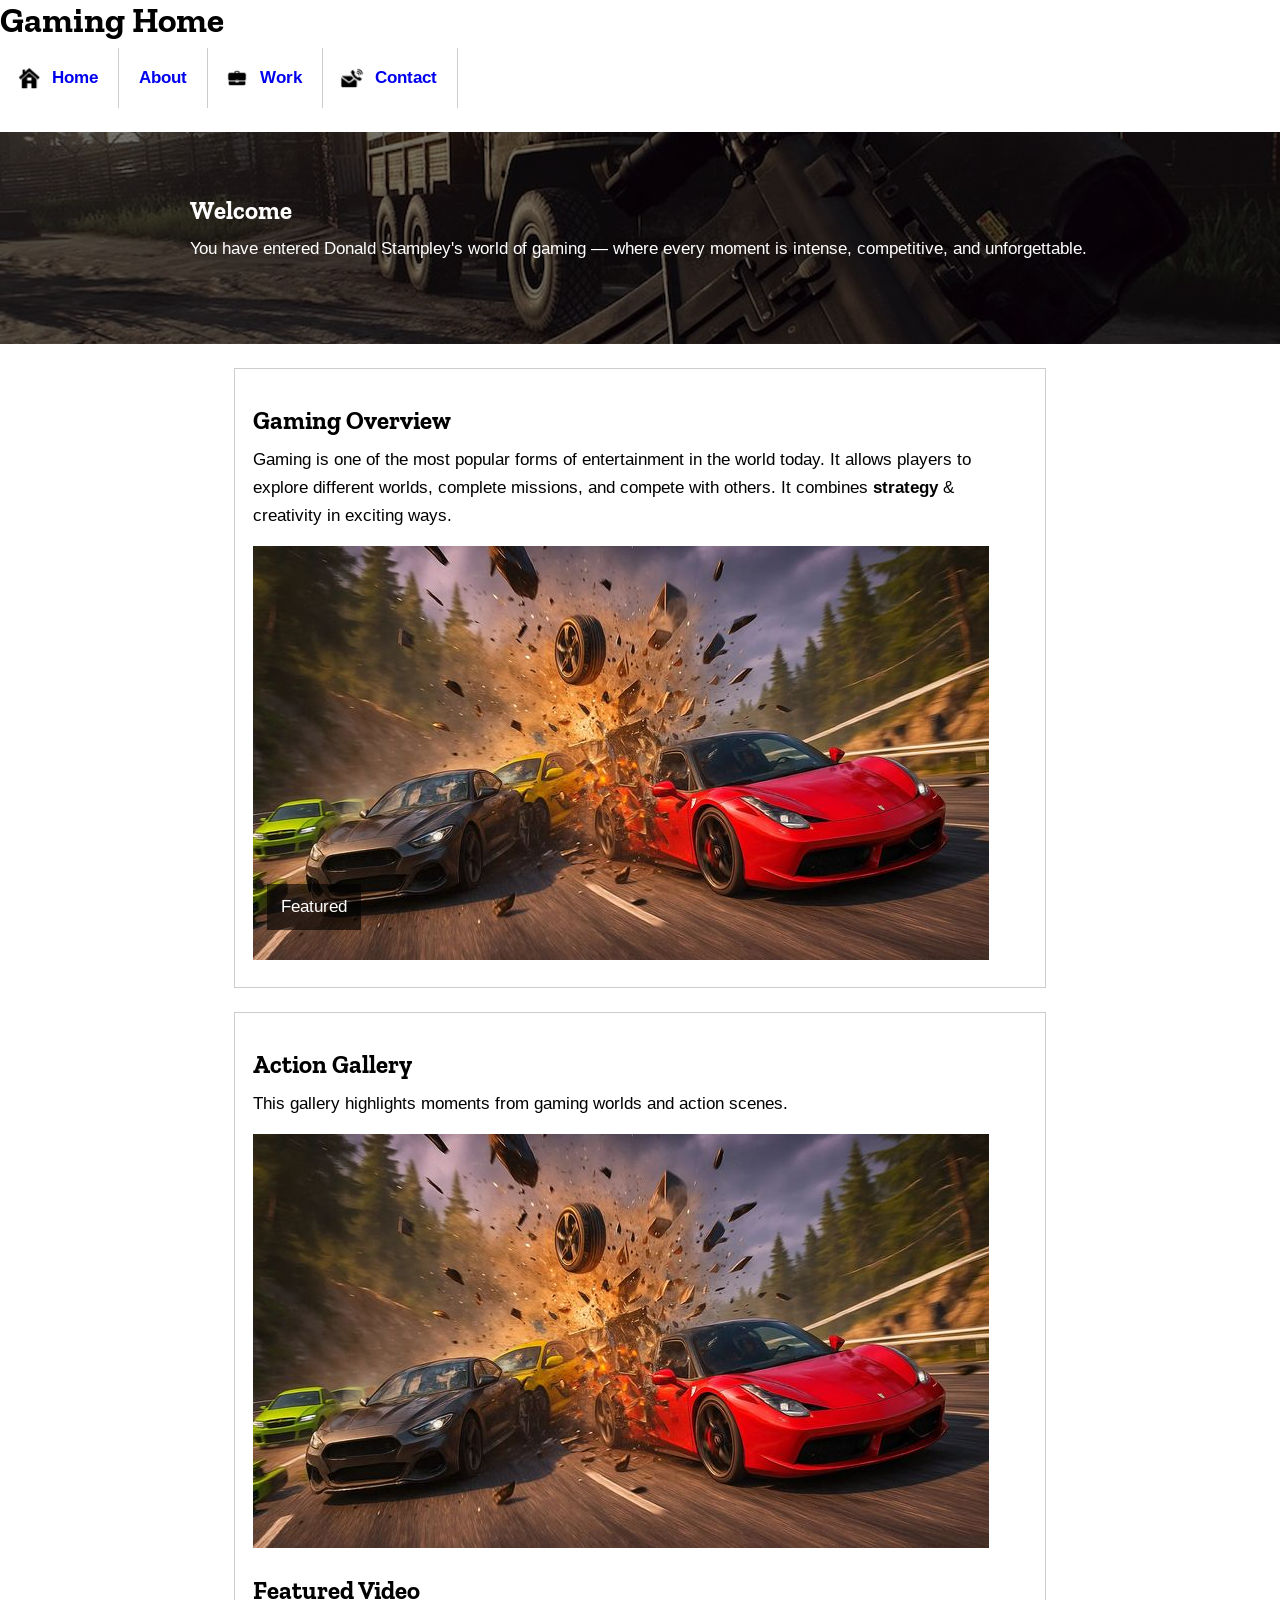
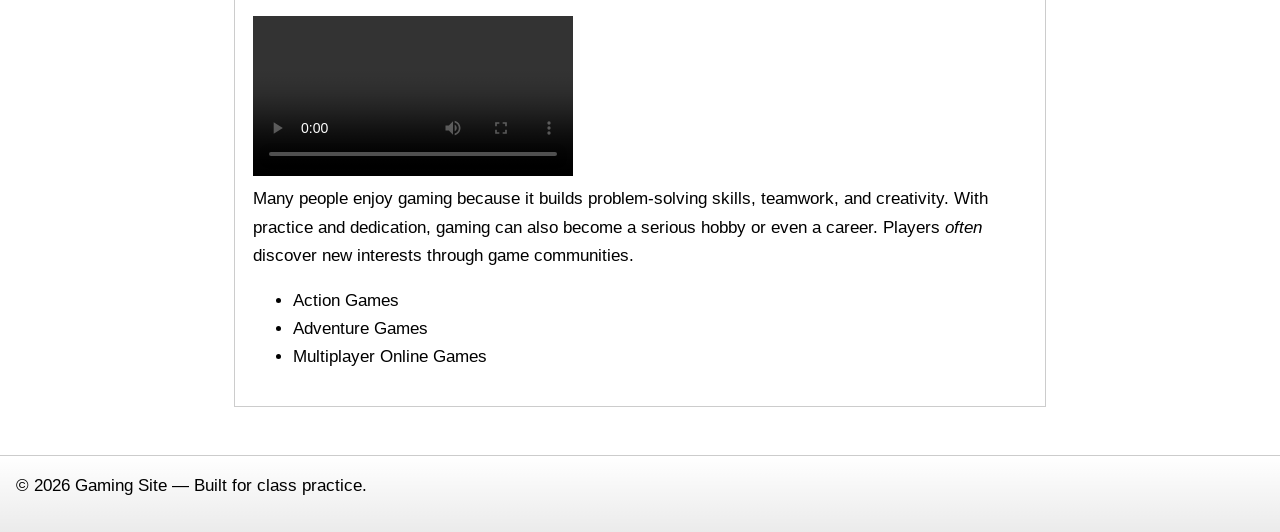
<file: index.html>
<!DOCTYPE html>
<html lang="en">
<head>
    <meta charset="UTF-8">
    <meta name="viewport" content="width=device-width, initial-scale=1.0">
    <title>My Gaming Website</title>
    <link rel="preconnect" href="https://fonts.googleapis.com">
    <link rel="preconnect" href="https://fonts.gstatic.com" crossorigin>
    <link href="https://fonts.googleapis.com/css2?family=Arimo:wght@400;700&family=Zilla+Slab:wght@600;700&display=swap" rel="stylesheet">
    <link rel="stylesheet" href="css/styles.css">
</head>
<body>
    <!-- Site header -->
    <header>
        <h1>Gaming Home</h1>
        <!-- Primary navigation -->
        <nav>
            <ul>
                <li><a class="nav-home" href="index.html">Home</a></li>
                <li><a href="about.html">About</a></li>
                <li><a class="nav-work" href="work.html">Work</a></li>
                <li><a class="nav-contact" href="contact.html">Contact</a></li>
            </ul>
        </nav>
    </header>

    <!-- Main content -->
    <main>
        <!-- Week 11 Hero (full-width background) -->
        <section class="hero">
            <div class="hero-inner">
                <h2>Welcome</h2>
                <p>You have entered Donald Stampley's world of gaming &mdash; where every moment is intense, competitive, and unforgettable.</p>
            </div>
        </section>

        <section>
            <h2>Gaming Overview</h2>
            <p>
                Gaming is one of the most popular forms of entertainment in the world today.
                It allows players to explore different worlds, complete missions, and compete with others.
                It combines <strong>strategy</strong> &amp; creativity in exciting ways.
            </p>

            <!-- Featured image with overlay badge (Week 7 CSS practice) -->
            <div class="feature">
                <img src="img/photo-1.jpg" alt="Two sports cars collide in flames during a high-speed race.">
                <p class="badge">Featured</p>
            </div>
        </section>

        <section>
            <h2>Action Gallery</h2>
            <p>
                This gallery highlights moments from gaming worlds and action scenes.
            </p>
            <!-- image showing photo-1 -->
            <img src="img/photo-1.jpg" alt="Two sports cars crash in flames during a high-speed race.">

            <h2>Featured Video</h2>
            <!-- video player for flower.mp4 -->
            <video controls width="320">
                <source src="media/flower.mp4" type="video/mp4">
                Your browser does not support the video tag.
            </video>

            <p>
                Many people enjoy gaming because it builds problem-solving skills, teamwork,
                and creativity. With practice and dedication, gaming can also become a serious hobby or even a career.
                Players <em>often</em> discover new interests through game communities.
            </p>

            <ul>
                <li>Action Games</li>
                <li>Adventure Games</li>
                <li>Multiplayer Online Games</li>
            </ul>
        </section>
    </main>

    <!-- Site footer -->
    <footer>
        <p>&copy; 2026 Gaming Site &mdash; Built for class practice.</p>
    </footer>

</body>
</html>
</file>
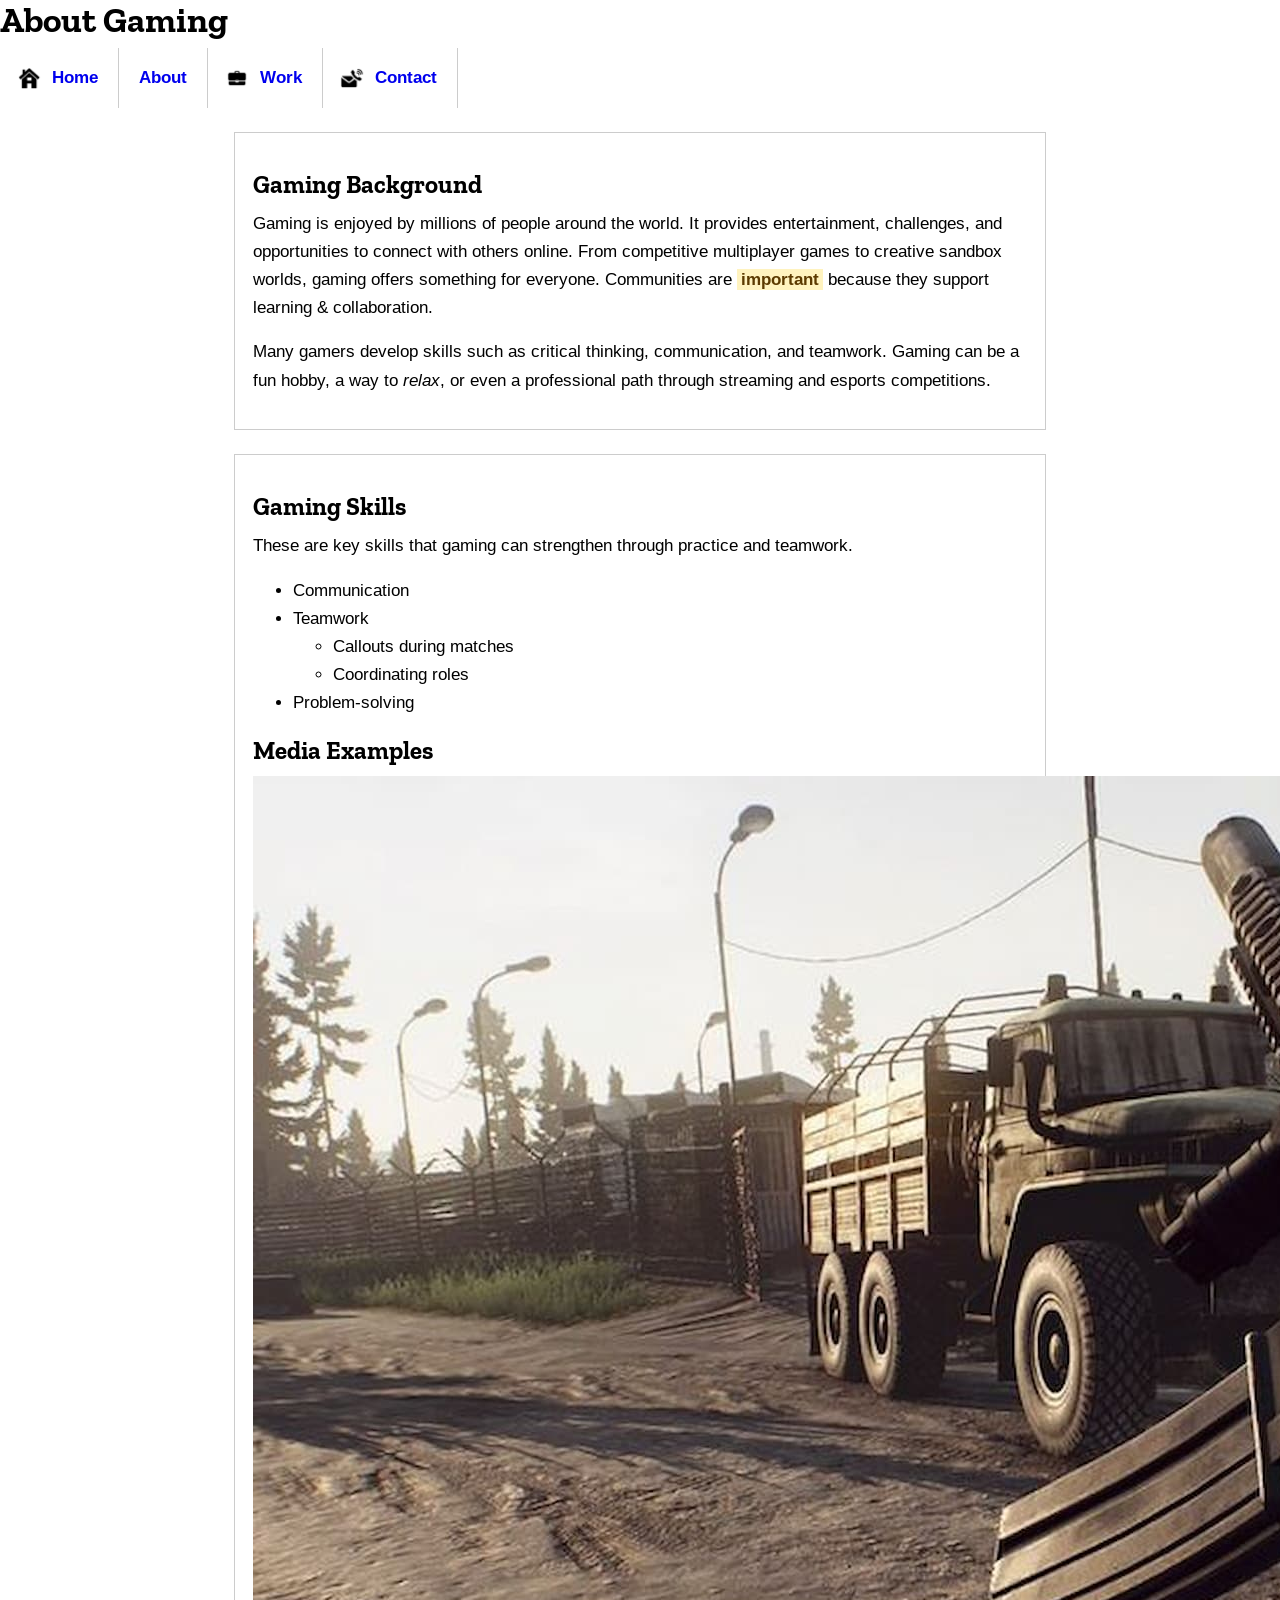
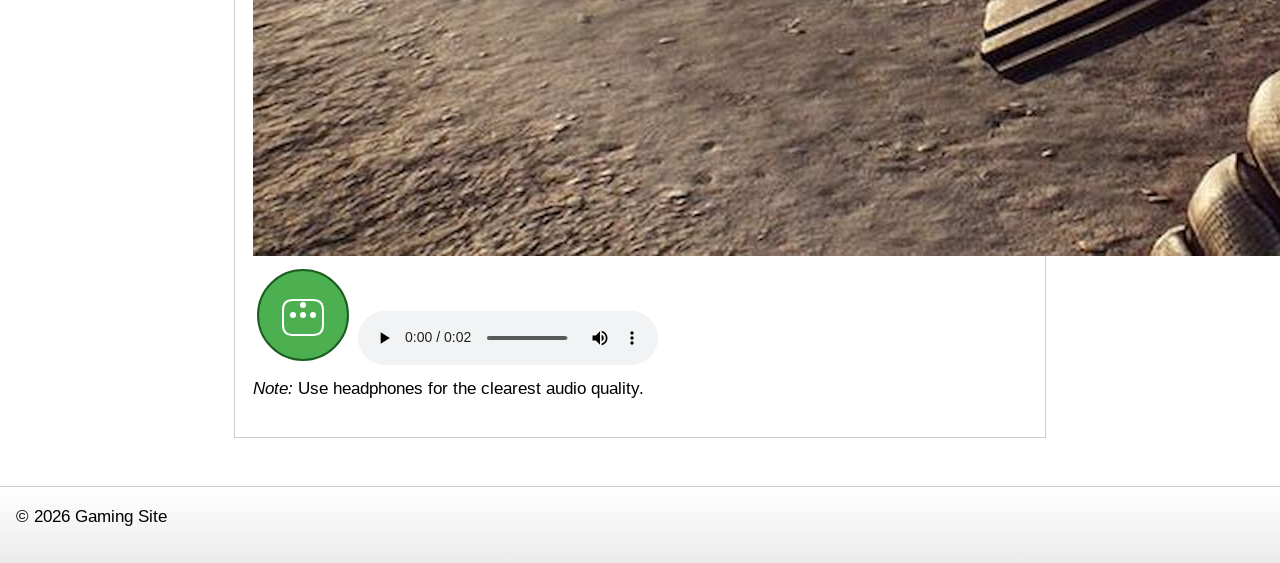
<file: about.html>
<!DOCTYPE html>
<html lang="en">
<head>
    <meta charset="UTF-8">
    <meta name="viewport" content="width=device-width, initial-scale=1.0">
    <title>About Gaming</title>
    <link rel="preconnect" href="https://fonts.googleapis.com">
    <link rel="preconnect" href="https://fonts.gstatic.com" crossorigin>
    <link href="https://fonts.googleapis.com/css2?family=Arimo:wght@400;700&family=Zilla+Slab:wght@600;700&display=swap" rel="stylesheet">
    <link rel="stylesheet" href="css/styles.css">
</head>
<body>
    <!-- Site header -->
    <header>
        <h1>About Gaming</h1>
        <!-- Primary navigation -->
        <nav>
            <ul>
                <li><a class="nav-home" href="index.html">Home</a></li>
                <li><a href="about.html">About</a></li>
                <li><a class="nav-work" href="work.html">Work</a></li>
                <li><a class="nav-contact" href="contact.html">Contact</a></li>
            </ul>
        </nav>
    </header>

    <!-- Main content -->
    <main>
        <section>
            <h2>Gaming Background</h2>
            <p>
                Gaming is enjoyed by millions of people around the world. It provides entertainment,
                challenges, and opportunities to connect with others online. From competitive
                multiplayer games to creative sandbox worlds, gaming offers something for everyone.
                Communities are <span class="highlight"><strong>important</strong></span> because they support learning &amp; collaboration.
            </p>

            <p>
                Many gamers develop skills such as critical thinking, communication, and teamwork.
                Gaming can be a fun hobby, a way to <em>relax</em>, or even a professional path through
                streaming and esports competitions.
            </p>
        </section>

        <section>
            <h2>Gaming Skills</h2>
            <p>
                These are key skills that gaming can strengthen through practice and teamwork.
            </p>
            <ul>
                <li>Communication</li>
                <li>Teamwork
                    <ul>
                        <li>Callouts during matches</li>
                        <li>Coordinating roles</li>
                    </ul>
                </li>
                <li>Problem-solving</li>
            </ul>

            <h2>Media Examples</h2>
            <!-- image showing photo-2 -->
            <img src="img/photo-2.jpg" alt="Gloved hands holding an assault rifle on a dirt road near a military truck.">

            <!-- icon SVG included -->
            <img src="img/icon.svg" alt="Green circular badge with white game controller icon and four button dots.">

            <!-- audio player for music.mp3 -->
            <audio controls> <source src="media/music.mp3" type="audio/mpeg">
            Your browser does not support the audio element.
            </audio>

            <p><em>Note:</em> Use headphones for the clearest audio quality.</p>
        </section>
    </main>

    <!-- Site footer -->
    <footer>
        <p>&copy; 2026 Gaming Site</p>
    </footer>

</body>
</html>
</file>
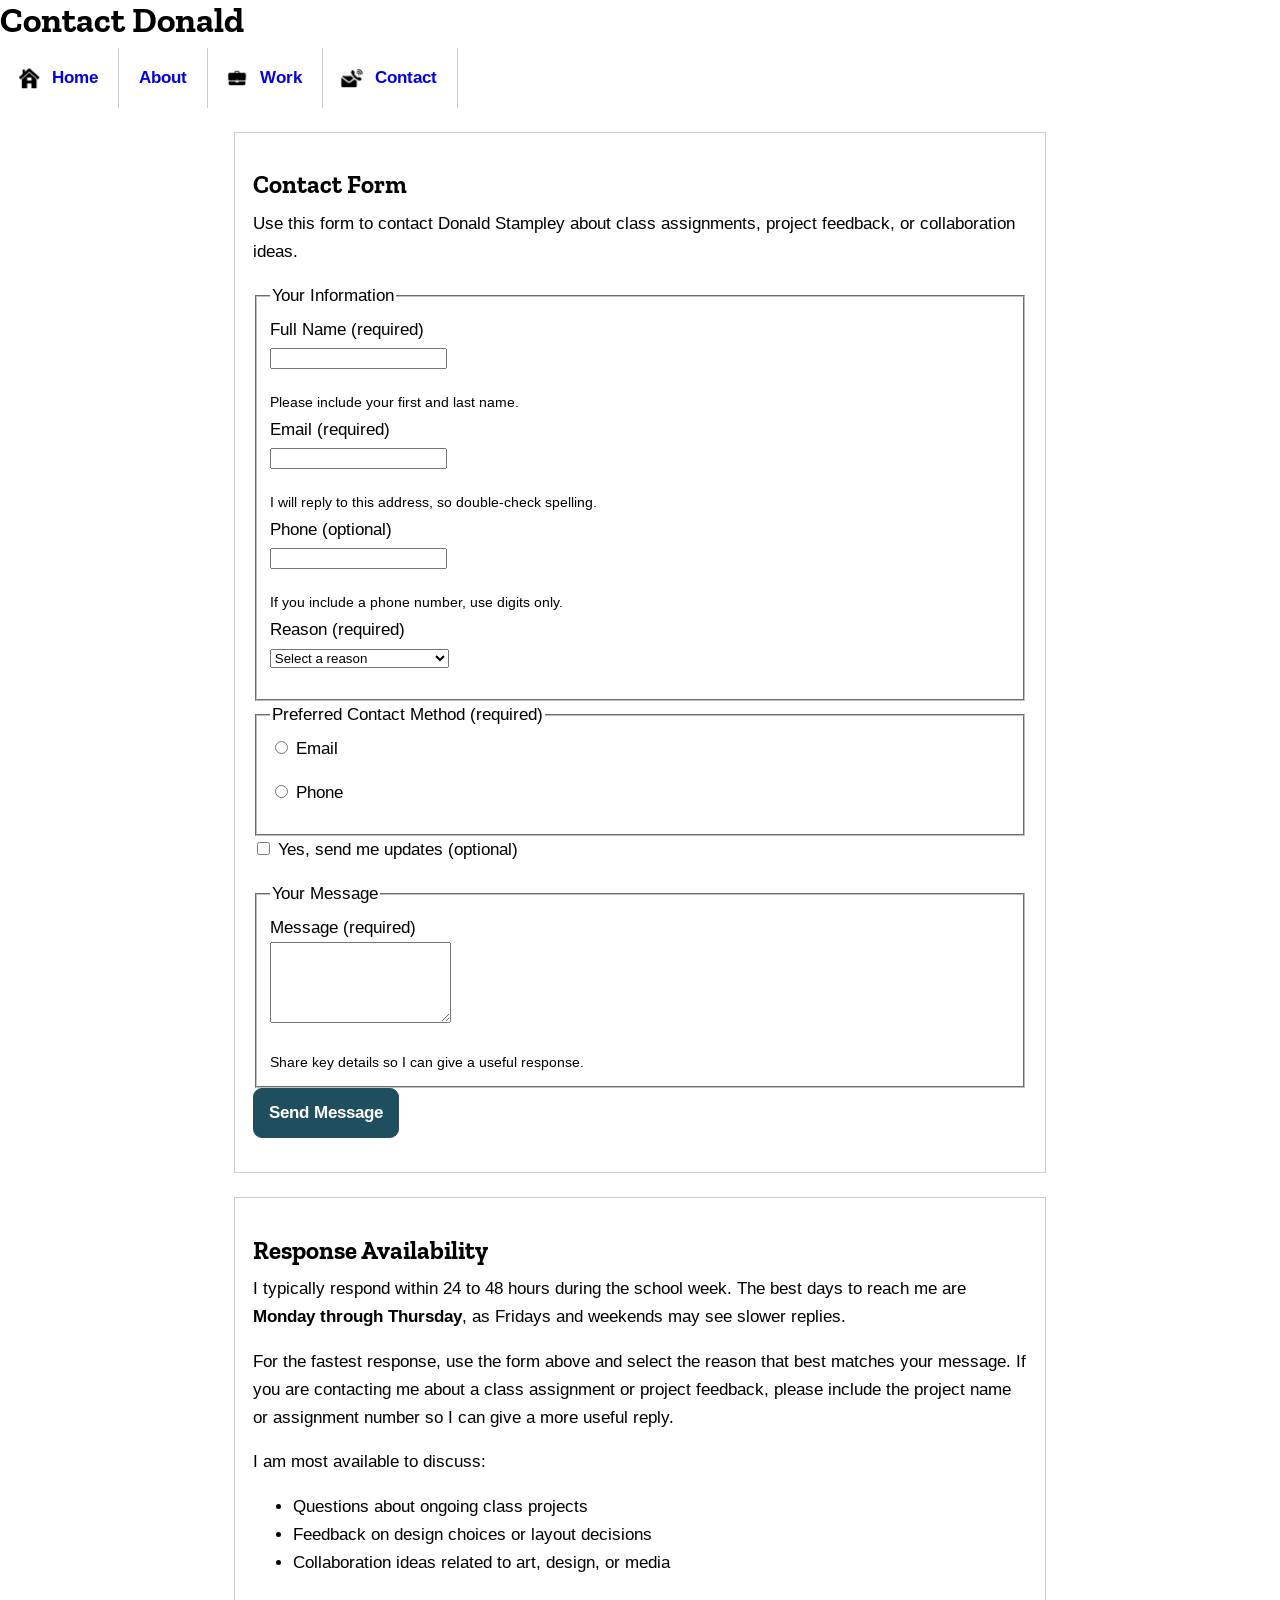
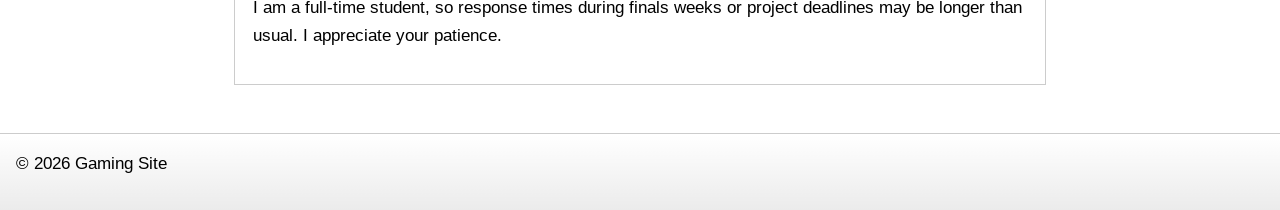
<file: contact.html>
<!DOCTYPE html>
<html lang="en">
<head>
	<meta charset="UTF-8">
	<meta name="viewport" content="width=device-width, initial-scale=1.0">
	<title>Contact</title>
	<link rel="preconnect" href="https://fonts.googleapis.com">
	<link rel="preconnect" href="https://fonts.gstatic.com" crossorigin>
	<link href="https://fonts.googleapis.com/css2?family=Arimo:wght@400;700&family=Zilla+Slab:wght@600;700&display=swap" rel="stylesheet">
	<link rel="stylesheet" href="css/styles.css">
</head>
<body>
	<!-- Site header -->
	<header>
		<h1>Contact Donald</h1>
		<!-- Primary navigation -->
		<nav>
			<ul>
				<li><a class="nav-home" href="index.html">Home</a></li>
				<li><a href="about.html">About</a></li>
				<li><a class="nav-work" href="work.html">Work</a></li>
				<li><a class="nav-contact" href="contact.html">Contact</a></li>
			</ul>
		</nav>
	</header>

	<!-- Main content -->
	<main>
		<section>
			<h2>Contact Form</h2>
			<p>
				Use this form to contact Donald Stampley about class assignments, project feedback, or collaboration ideas.
			</p>

			<form action="#" method="post">
				<fieldset>
					<legend>Your Information</legend>
					<p>
						<label for="full-name">Full Name (required)</label><br>
						<input type="text" id="full-name" name="full-name" required>
					</p>
					<small>Please include your first and last name.</small>

					<p>
						<label for="email">Email (required)</label><br>
						<input type="email" id="email" name="email" required>
					</p>
					<small>I will reply to this address, so double-check spelling.</small>

					<p>
						<label for="phone">Phone (optional)</label><br>
						<input type="tel" id="phone" name="phone">
					</p>
					<small>If you include a phone number, use digits only.</small>

					<p>
						<label for="reason">Reason (required)</label><br>
						<select id="reason" name="reason" required>
							<option value="" selected disabled>Select a reason</option>
							<option value="class-question">Question about class work</option>
							<option value="project-feedback">Feedback on my projects</option>
							<option value="collaboration">Collaboration opportunity</option>
						</select>
					</p>
				</fieldset>

				<fieldset>
					<legend>Preferred Contact Method (required)</legend>
					<p>
						<input type="radio" id="contact-email" name="preferred-contact-method" value="email" required>
						<label for="contact-email">Email</label>
					</p>
					<p>
						<input type="radio" id="contact-phone" name="preferred-contact-method" value="phone">
						<label for="contact-phone">Phone</label>
					</p>
				</fieldset>

				<p>
					<input type="checkbox" id="newsletter" name="newsletter" value="yes">
					<label for="newsletter">Yes, send me updates (optional)</label>
				</p>

				<fieldset>
					<legend>Your Message</legend>
					<p>
						<label for="message">Message (required)</label><br>
						<textarea id="message" name="message" rows="5" required></textarea>
					</p>
					<small>Share key details so I can give a useful response.</small>
				</fieldset>

				<p>
					<button type="submit">Send Message</button>
				</p>
			</form>
		</section>

		<section>
			<h2>Response Availability</h2>
			<p>
				I typically respond within 24 to 48 hours during the school week. The best days to reach me are
				<strong>Monday through Thursday</strong>, as Fridays and weekends may see slower replies.
			</p>
			<p>
				For the fastest response, use the form above and select the reason that best matches your message.
				If you are contacting me about a class assignment or project feedback, please include the project
				name or assignment number so I can give a more useful reply.
			</p>
			<p>
				I am most available to discuss:
			</p>
			<ul>
				<li>Questions about ongoing class projects</li>
				<li>Feedback on design choices or layout decisions</li>
				<li>Collaboration ideas related to art, design, or media</li>
			</ul>
			<p>
				I am a full-time student, so response times during finals weeks or project deadlines may be
				longer than usual. I appreciate your patience.
			</p>
		</section>
	</main>

	<!-- Site footer -->
	<footer>
		<p>&copy; 2026 Gaming Site</p>
	</footer>
</body>
</html>
</file>
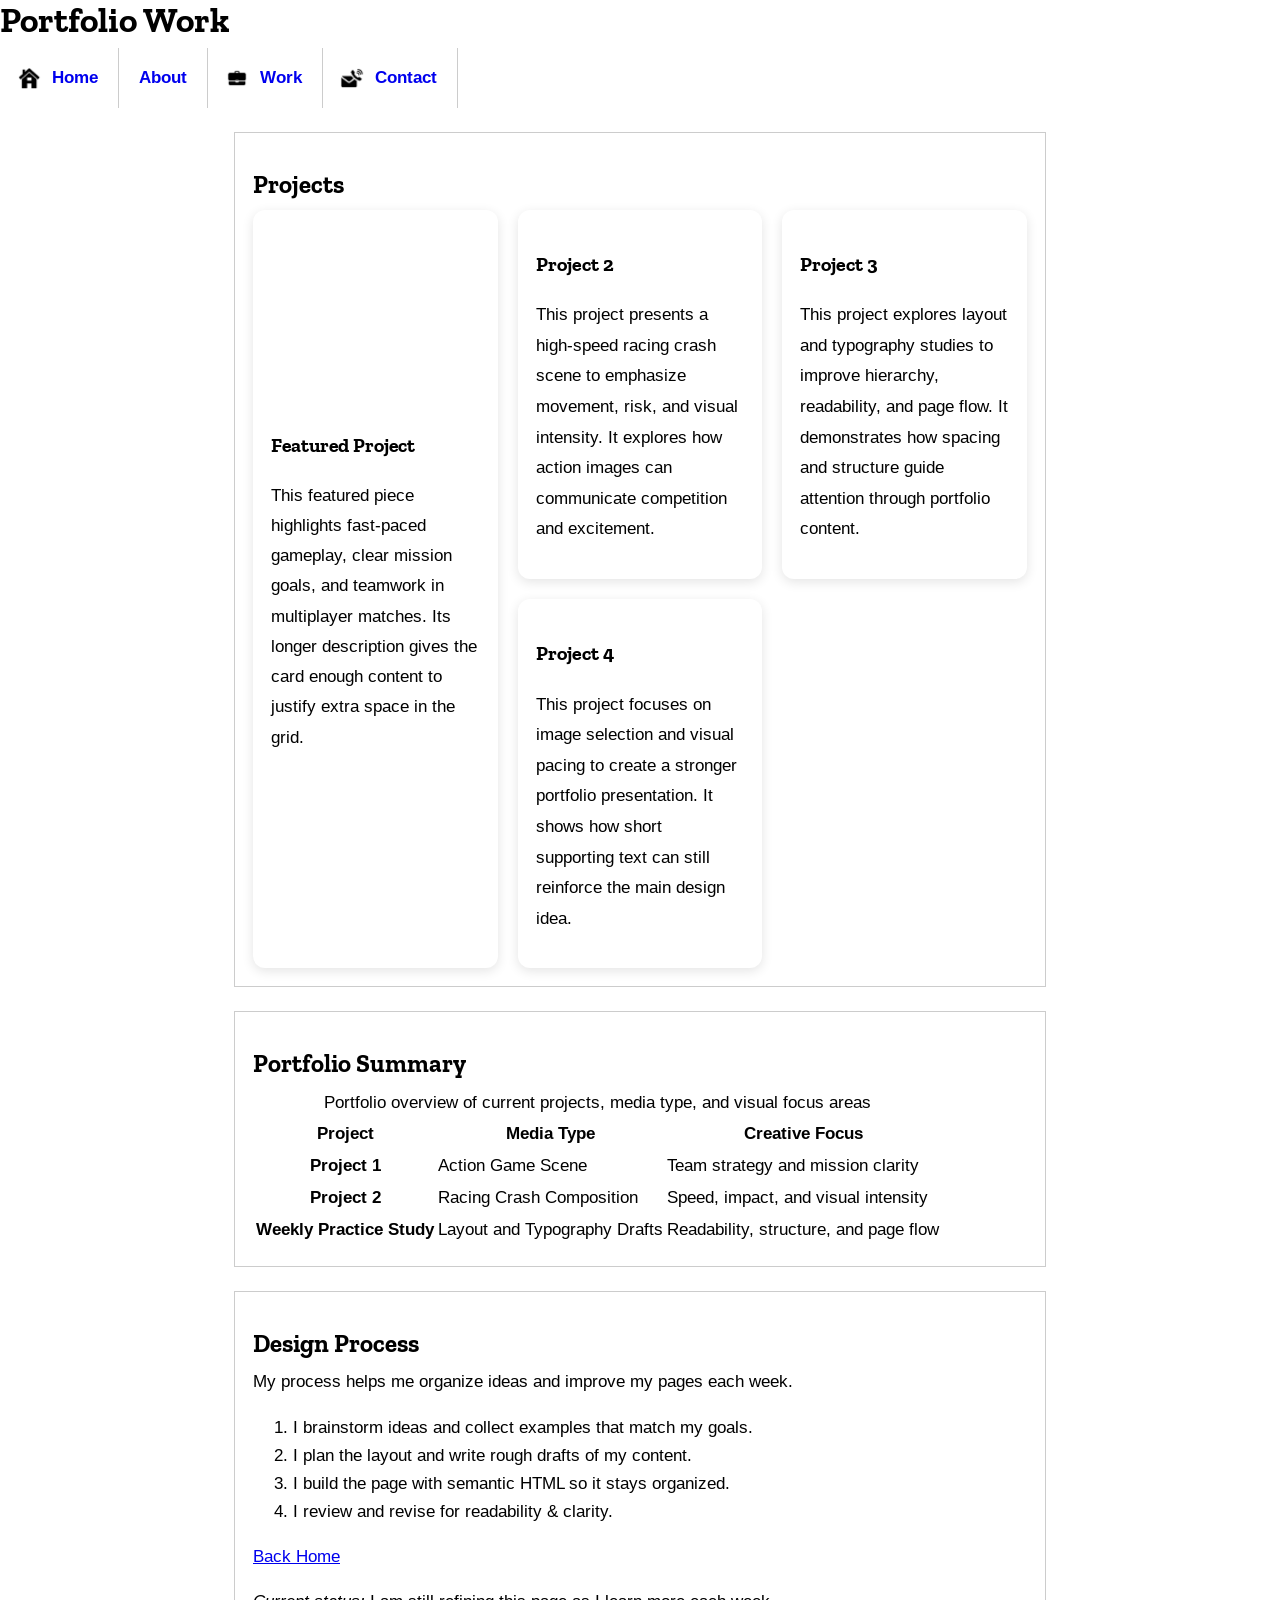
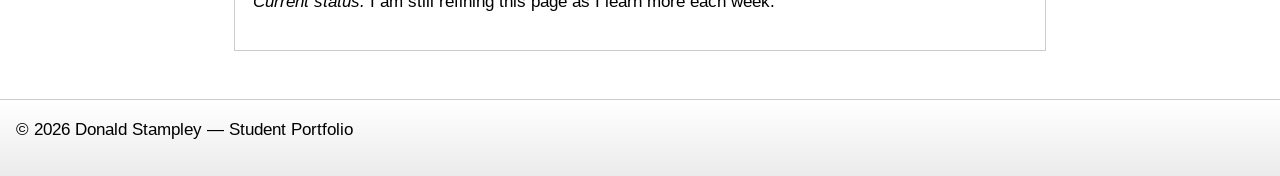
<file: work.html>
<!DOCTYPE html>
<html lang="en">
<head>
    <meta charset="UTF-8">
    <meta name="viewport" content="width=device-width, initial-scale=1.0">
    <title>Work</title>
    <link rel="preconnect" href="https://fonts.googleapis.com">
    <link rel="preconnect" href="https://fonts.gstatic.com" crossorigin>
    <link href="https://fonts.googleapis.com/css2?family=Arimo:wght@400;700&family=Zilla+Slab:wght@600;700&display=swap" rel="stylesheet">
    <link rel="stylesheet" href="css/styles.css">
</head>
<body>
    <!-- Site header -->
    <header>
        <h1>Portfolio Work</h1>
        <!-- Primary navigation -->
        <nav>
            <ul>
                <li><a class="nav-home" href="index.html">Home</a></li>
                <li><a href="about.html">About</a></li>
                <li><a class="nav-work" href="work.html">Work</a></li>
                <li><a class="nav-contact" href="contact.html">Contact</a></li>
            </ul>
        </nav>
    </header>

    <!-- Main content -->
    <main>
        <section>
            <h2>Projects</h2>
            <div class="projects">
                <div class="project featured">
                    <h3>Featured Project</h3>
                    <p>
                        This featured piece highlights fast-paced gameplay, clear mission goals, and teamwork in multiplayer matches.
                        Its longer description gives the card enough content to justify extra space in the grid.
                    </p>
                </div>

                <div class="project">
                    <h3>Project 2</h3>
                    <p>
                        This project presents a high-speed racing crash scene to emphasize movement, risk, and visual intensity.
                        It explores how action images can communicate competition and excitement.
                    </p>
                </div>

                <div class="project">
                    <h3>Project 3</h3>
                    <p>
                        This project explores layout and typography studies to improve hierarchy, readability, and page flow.
                        It demonstrates how spacing and structure guide attention through portfolio content.
                    </p>
                </div>

                <div class="project">
                    <h3>Project 4</h3>
                    <p>
                        This project focuses on image selection and visual pacing to create a stronger portfolio presentation.
                        It shows how short supporting text can still reinforce the main design idea.
                    </p>
                </div>
            </div>
        </section>

        <section>
            <h2>Portfolio Summary</h2>
            <table>
                <caption>Portfolio overview of current projects, media type, and visual focus areas</caption>
                <thead>
                    <tr>
                        <th scope="col">Project</th>
                        <th scope="col">Media Type</th>
                        <th scope="col">Creative Focus</th>
                    </tr>
                </thead>
                <tbody>
                    <tr>
                        <th scope="row">Project 1</th>
                        <td>Action Game Scene</td>
                        <td>Team strategy and mission clarity</td>
                    </tr>
                    <tr>
                        <th scope="row">Project 2</th>
                        <td>Racing Crash Composition</td>
                        <td>Speed, impact, and visual intensity</td>
                    </tr>
                    <tr>
                        <th scope="row">Weekly Practice Study</th>
                        <td>Layout and Typography Drafts</td>
                        <td>Readability, structure, and page flow</td>
                    </tr>
                </tbody>
            </table>
        </section>

        <section>
            <h2>Design Process</h2>
            <p>
                My process helps me organize ideas and improve my pages each week.
            </p>
            <ol>
                <li>I brainstorm ideas and collect examples that match my goals.</li>
                <li>I plan the layout and write rough drafts of my content.</li>
                <li>I build the page with semantic HTML so it stays organized.</li>
                <li>I review and revise for readability &amp; clarity.</li>
            </ol>

            <p><a href="index.html">Back Home</a></p>
            <p><em>Current status:</em> I am still refining this page as I learn more each week.</p>
        </section>
    </main>

    <!-- Site footer -->
    <footer>
        <p>&copy; 2026 Donald Stampley &mdash; Student Portfolio</p>
    </footer>

</body>
</html>
</file>
<file: css/styles.css>
/* ===== Week 7: Base styles ===== */
* { box-sizing: border-box; }

/* ===== Week 9: Typography (2 fonts: body + headings) ===== */

body {
	font-family: 'Arimo', Arial, Helvetica, sans-serif;
	font-size: 17px;
	line-height: 1.65;
}

main {
	max-width: 860px;
	margin: 0 auto;
}

h1, h2, h3 {
	font-family: 'Zilla Slab', 'Arimo', Arial, Helvetica, sans-serif;
}

h1 {
	font-size: 2.2rem;
	line-height: 1.15;
	margin: 0 0 0.45rem 0;
}

h2 {
	font-size: 1.55rem;
	line-height: 1.25;
	margin: 1.2rem 0 0.55rem 0;
}

p {
	margin: 0 0 1rem 0;
}

body {
	margin: 0;
	padding: 0;
}

h4, h5, h6 {
	font-family: 'Zilla Slab', Georgia, 'Times New Roman', serif;
}

main {
	padding: 24px;
}

section {
	border: 1px solid #ccc;
	padding: 18px;
	margin-bottom: 24px;
}

/* ===== Week 11: Full-width hero background (image + overlay gradient) ===== */
.hero {
	/* full-width trick even when main has a max-width */
	margin-left: calc(50% - 50vw);
	margin-right: calc(50% - 50vw);
	padding: 64px 16px;

	/* overlay gradient FIRST, image SECOND */
	background-image:
		linear-gradient(rgba(0,0,0,0.55), rgba(0,0,0,0.55)),
		url("../img/photo-2.jpg");
	background-size: cover;
	background-position: center;
	color: #fff;
	border: none;
	background-color: transparent;
}

.hero-inner {
	max-width: 900px;
	margin: 0 auto;
	animation: fadeInUp 500ms ease-out;
}

.hero h2 { margin-top: 0; }

/* ===== Week 14: Simple animation ===== */
@keyframes fadeInUp {
	from {
		opacity: 0;
		transform: translateY(6px);
	}
	to {
		opacity: 1;
		transform: translateY(0);
	}
}

/* ===== Week 7: Navigation menu using floats ===== */
header nav ul {
	list-style: none;
	margin: 0;
	padding: 0;
	overflow: hidden; /* contains floated <li> items */
}

header nav li {
	float: left;
}

/* Keep all nav link rules together for easier maintenance. */
header nav a {
	display: block;
	font-weight: 600;
	padding: 16px 20px;
	text-decoration: none;
	border-right: 1px solid #ccc;
	transition: background-color 170ms ease;
}

/* ===== Week 11: CSS sprites for nav icons ===== */
header nav a.nav-home,
header nav a.nav-work,
header nav a.nav-contact {
	position: relative;
	padding-left: 52px; /* reserve space for pseudo-element icon */
}

header nav a.nav-home::before,
header nav a.nav-work::before,
header nav a.nav-contact::before {
	content: "";
	position: absolute;
	left: 16px;
	top: 50%;
	transform: translateY(-50%);
	width: 26px;
	height: 22px;
	background-image: url("../img/sprite.png");
	background-repeat: no-repeat;
	background-size: 84px 24px;
}

header nav a.nav-home::before { background-position: -29px -1px; }
header nav a.nav-work::before { background-position: -57px -1px; }
header nav a.nav-contact::before { background-position: -1px -1px; }

header nav a:hover {
	background-color: rgba(0, 0, 0, 0.05);
	text-decoration: underline;
}

header nav a:focus {
	outline: 2px solid currentColor;
	outline-offset: 2px;
}

/* ===== Week 7: Cascade demonstration ===== */
p { line-height: 1.65; }
.projects .project {
	background: #fff;
	border-radius: 12px;
	box-shadow: 0 3px 12px rgba(0, 0, 0, 0.11);
	padding: 18px;
	transition: transform 180ms ease, box-shadow 180ms ease;
}

.projects .project:hover {
	transform: translateY(-5px);
	box-shadow: 0 8px 20px rgba(0, 0, 0, 0.15);
}

.project p { line-height: 1.8; } /* override p for project paragraphs */

/* ===== Week 14: Projects Grid (lecture pattern) ===== */
.projects {
	display: grid;
	grid-template-columns: repeat(auto-fit, minmax(180px, 1fr));
	gap: 20px;
}

/* Featured card spans taller on larger screens (desktop) */
@media screen and (min-width: 850px) {
	.projects .project.featured {
		grid-row: span 2;
		display: grid;
		align-content: center;
		font-size: 1.05rem;
	}
}

/* ===== Week 7: Overlap + transparency ===== */
.feature {
	position: relative;
	display: inline-block;
}

.feature img {
	display: block;
	max-width: 100%;
	height: auto;
}

.badge {
	position: absolute;
	left: 14px;
	bottom: 14px;
	padding: 9px 14px;
	background: rgba(0, 0, 0, 0.6);
	color: #fff;
}

button {
	border: 1px solid #1f4e5f;
	border-radius: 10px;
	background: #1f4e5f;
	color: #fff;
	padding: 0.8rem 1.25rem;
	font: inherit;
	font-weight: 700;
	transition: background-color 180ms ease, transform 180ms ease, box-shadow 180ms ease;
}

button:hover {
	background: #28667b;
	transform: translateY(-2px);
	box-shadow: 0 10px 18px rgba(31, 78, 95, 0.24);
}

button:focus {
	outline: 3px solid #ffbf47;
	outline-offset: 3px;
	box-shadow: 0 0 0 4px rgba(255, 191, 71, 0.25);
}

/* ===== Week 14: Submit button polish ===== */
button[type="submit"] {
	border-radius: 9px;
	padding: 10px 15px;
	transition: background-color 180ms ease, transform 160ms ease, box-shadow 180ms ease;
}

button[type="submit"]:hover {
	transform: translateY(-2px);
}

button[type="submit"]:focus {
	outline: 2px solid currentColor;
	outline-offset: 2px;
}

/* ===== Week 14: Respect reduced motion preferences ===== */
@media (prefers-reduced-motion: reduce) {
	* {
		animation: none !important;
		transition: none !important;
	}
}

/* Do NOT rename HTML files (index/about/work/contact). */
.highlight {
	background: #fff3bf;
	color: #5c3a00;
	font-weight: bold;
	padding: 1px 4px;
}

/* ===== Week 7: Footer ===== */
footer {
	border-top: 1px solid #ccc;
	padding: 16px;
	background: linear-gradient(180deg, rgba(0,0,0,0), rgba(0,0,0,0.08));
}

/* ===== Week 12: Responsive breakpoints ===== */

/* Medium screens (900px and below): slightly tighter spacing */
@media (max-width: 900px) {
	section { padding: 10px; }
	header nav a { padding: 10px 12px; }
	.projects { grid-template-columns: repeat(2, 1fr); }
}

/* Small screens (600px and below): stack nav + simplify grid */
@media (max-width: 600px) {
	header nav li { float: none; }
	header nav a {
		display: block;
		border-right: none;
		border-bottom: 1px solid #ccc;
	}
	.projects { grid-template-columns: 1fr; }
}
</file>
